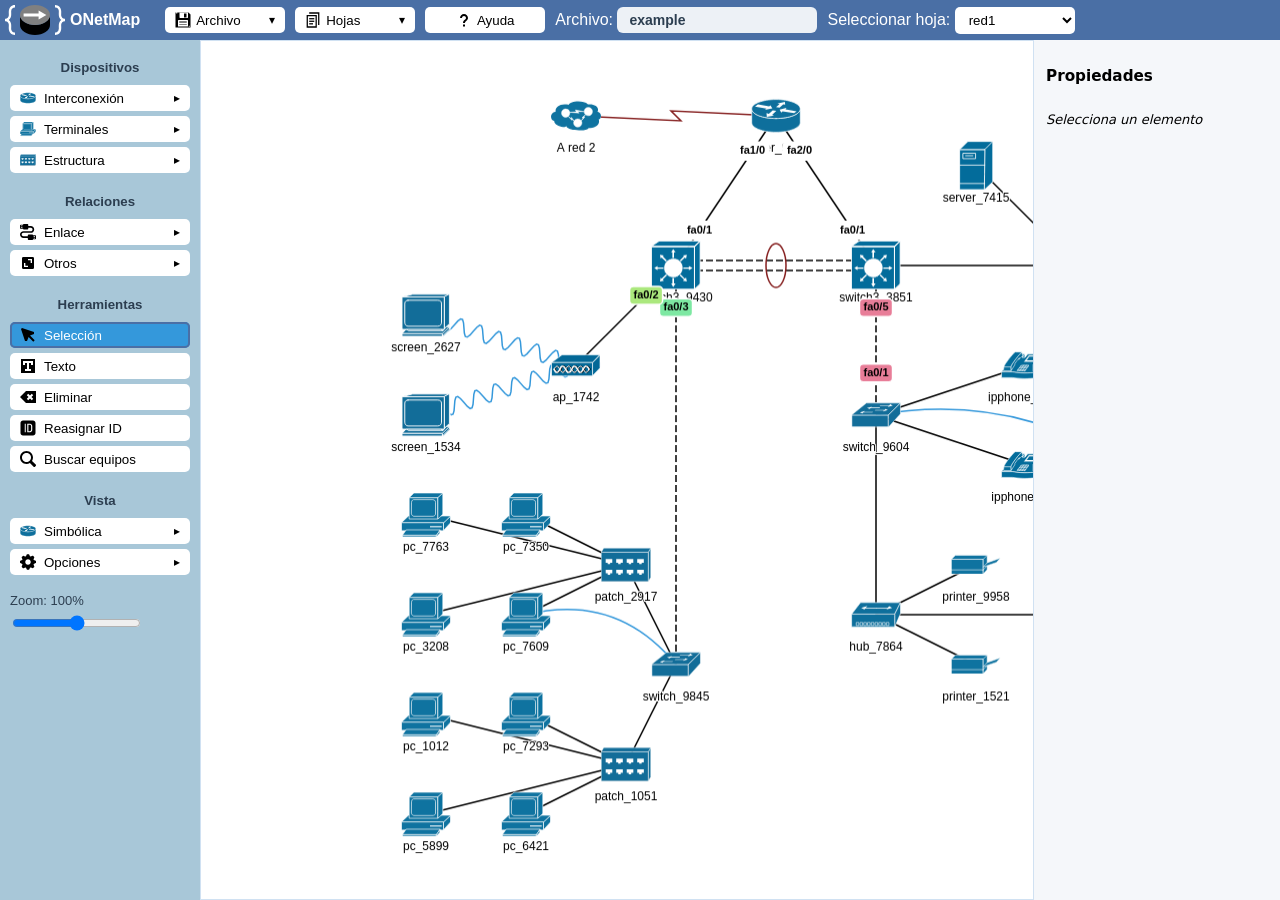
<file: index.html>
<!DOCTYPE html>
<html lang="es">

<head>
    <meta charset="UTF-8" />
    <meta name="viewport" content="width=device-width, initial-scale=1.0">
    <title>ONetMap</title>
    <link rel="icon" type="image/png" href="img/favicon.png">
    <link rel="stylesheet" href="css/main.css">
    <link rel="stylesheet" href="css/inspector.css">
</head>

<body>

    <!-- ===================== -->
    <!-- BARRA SUPERIOR -->
    <!-- ===================== -->
    <div id="topbar">
        <img id="logo-img" src="img/logo.svg"><b id="logo">ONetMap</b>

        <div class="dropdown">
            <button class="dropbtn">
                <img src="img/buttons/menu/menu-file.svg" class="btn-icon">
                <span>Archivo</span>
            </button>
            <div class="dropdown-content">
                <button data-action="file-new">
                    <img src="img/buttons/menu/file-net-new.svg" class="btn-icon">
                    <span>Nueva red</span>
                </button>

                <button data-action="file-import">
                    <img src="img/buttons/menu/file-net-load.svg" class="btn-icon">
                    <span>Cargar red</span>
                </button>

                <hr>

                <button data-action="export" data-format="json">
                    <img src="img/buttons/menu/file-save-json.svg" class="btn-icon">
                    <span>Guardar como JSON</span>
                </button>

                <button data-action="export" data-format="gzip">
                    <img src="img/buttons/menu/file-save-zip.svg" class="btn-icon">
                    <span>Guardar como GZIP</span>
                </button>

                <button data-action="export-png">
                    <img src="img/buttons/menu/file-export-png.svg" class="btn-icon">
                    <span>Exportar imagen PNG</span>
                </button>

                <button data-action="export-txt">
                    <img src="img/buttons/menu/file-export-txt.svg" class="btn-icon">
                    <span>Exportar árbol TXT</span>
                </button>
            </div>
        </div>

        <div class="dropdown">
            <button class="dropbtn">
                <img src="img/buttons/menu/menu-sheet.svg" class="btn-icon">
                <span>Hojas</span>
            </button>
            <div class="dropdown-content">
                <button data-action="sheet-add">
                    <img src="img/buttons/menu/sheet-plus.svg" class="btn-icon">
                    <span>Añadir hoja</span>
                </button>

                <button data-action="sheet-delete">
                    <img src="img/buttons/menu/sheet-minus.svg" class="btn-icon">
                    <span>Eliminar hoja</span>
                </button>

                <hr>

                <button data-action="sheet-import">
                    <img src="img/buttons/menu/sheet-import.svg" class="btn-icon">
                    <span>Importar existente</span>
                </button>
                <button data-action="sheet-rename">
                    <img src="img/buttons/menu/sheet-rename.svg" class="btn-icon">
                    <span>Renombrar hoja</span>
                </button>
            </div>
        </div>

        <button data-action="help">
            <img src="img/buttons/menu/menu-help.svg" class="btn-icon">
            <span>Ayuda</span>
        </button>

        <button id="toggleInspectorButton" data-action="toggle-inspector">
            <img src="img/buttons/tools/gear.svg" class="btn-icon">
            <span>Propiedades</span>
        </button>

        <input type="file" id="importFile" accept=".json,.gz,.gzip" style="display:none;">

        <input type="file" id="importImage" accept=".jpg,.jpeg,.png,.gif" style="display:none;">

        <span>Archivo:&nbsp;</span>
        <input id="filenameInput" placeholder="Sin nombre" style="width:200px" />

        <span>Seleccionar hoja:&nbsp;</span>
        <select id="networkSelector" class="dropbtn"></select>

    </div>

    <div id="touchHint" class="mobile-info hidden">
        Toca para seleccionar o arrastrar. Pellizca con dos dedos para acercar/alejar. Arrastra con dos dedos para mover
        el lienzo.
    </div>

    <!-- ===================== -->
    <!-- CONTENEDOR PRINCIPAL -->
    <!-- ===================== -->
    <div id="container">

        <!-- ===================== -->
        <!-- TOOLBAR IZQUIERDA -->
        <!-- ===================== -->
        <div id="toolbar">
            <div class="toolbar-scroll">
                <h5>Dispositivos</h5>

                <div class="dropdown toolbar-dropdown">
                    <button class="tool-btn dropbtn">
                        <img src="img/devices/symbol/router.svg" class="btn-icon">
                        <span>Interconexión</span>
                    </button>
                    <div class="dropdown-content">

                        <div class="dropdown">
                            <button class="tool-btn dropbtn">
                                <img src="img/devices/symbol/firewall.svg" class="btn-icon">
                                <span>OSI 4 (transporte)</span>
                            </button>
                            <div class="dropdown-content">
                                <button class="tool-btn" data-action="tool" data-tool="firewall">
                                    <img src="img/devices/symbol/firewall.svg" class="btn-icon">
                                    <span>Firewall</span>
                                </button>
                            </div>
                        </div>

                        <div class="dropdown">
                            <button class="tool-btn dropbtn">
                                <img src="img/devices/symbol/router.svg" class="btn-icon">
                                <span>OSI 3 (red)</span>
                            </button>
                            <div class="dropdown-content">
                                <button class="tool-btn" data-action="tool" data-tool="router">
                                    <img src="img/devices/symbol/router.svg" class="btn-icon">
                                    <span>Router</span>
                                </button>
                                <button class="tool-btn" data-action="tool" data-tool="switch3">
                                    <img src="img/devices/symbol/switch3.svg" class="btn-icon">
                                    <span>L3 Switch</span>
                                </button>
                            </div>
                        </div>

                        <div class="dropdown">
                            <button class="tool-btn dropbtn">
                                <img src="img/devices/symbol/bridge.svg" class="btn-icon">
                                <span>OSI 2 (enlace)</span>
                            </button>
                            <div class="dropdown-content">
                                <button class="tool-btn" data-action="tool" data-tool="switch">
                                    <img src="img/devices/symbol/switch.svg" class="btn-icon">
                                    <span>Switch</span>
                                </button>
                                <button class="tool-btn" data-action="tool" data-tool="bridge">
                                    <img src="img/devices/symbol/bridge.svg" class="btn-icon">
                                    <span>Bridge</span>
                                </button>
                                <button class="tool-btn" data-action="tool" data-tool="ap">
                                    <img src="img/devices/symbol/ap.svg" class="btn-icon">
                                    <span>Access point</span>
                                </button>

                            </div>
                        </div>

                        <div class="dropdown">
                            <button class="tool-btn dropbtn">
                                <img src="img/devices/symbol/hub.svg" class="btn-icon">
                                <span>OSI 1 (física)</span>
                            </button>
                            <div class="dropdown-content">
                                <button class="tool-btn" data-action="tool" data-tool="hub">
                                    <img src="img/devices/symbol/hub.svg" class="btn-icon">
                                    <span>Hub</span>
                                </button>
                                <button class="tool-btn" data-action="tool" data-tool="repeater">
                                    <img src="img/devices/symbol/repeater.svg" class="btn-icon">
                                    <span>Repeater</span>
                                </button>
                                <button class="tool-btn" data-action="tool" data-tool="mau">
                                    <img src="img/devices/symbol/mau.svg" class="btn-icon">
                                    <span>Token Ring MAU</span>
                                </button>
                            </div>
                        </div>

                    </div>
                </div>

                <div class="dropdown toolbar-dropdown">
                    <button class="tool-btn dropbtn">
                        <img src="img/devices/symbol/pc.svg" class="btn-icon">
                        <span>Terminales</span>
                    </button>
                    <div class="dropdown-content">

                        <div class="dropdown">
                            <button class="tool-btn dropbtn">
                                <img src="img/devices/symbol/pc.svg" class="btn-icon">
                                <span>Equipos</span>
                            </button>
                            <div class="dropdown-content">
                                <button class="tool-btn" data-action="tool" data-tool="pc">
                                    <img src="img/devices/symbol/pc.svg" class="btn-icon">
                                    <span>PC</span>
                                </button>
                                <button class="tool-btn" data-action="tool" data-tool="server">
                                    <img src="img/devices/symbol/server.svg" class="btn-icon">
                                    <span>Servidor</span>
                                </button>
                                <button class="tool-btn" data-action="tool" data-tool="smartphone">
                                    <img src="img/devices/symbol/smartphone.svg" class="btn-icon">
                                    <span>Smartphone</span>
                                </button>
                            </div>
                        </div>

                        <div class="dropdown">
                            <button class="tool-btn dropbtn">
                                <img src="img/devices/symbol/printer.svg" class="btn-icon">
                                <span>Auxiliar</span>
                            </button>
                            <div class="dropdown-content">
                                <button class="tool-btn" data-action="tool" data-tool="nas">
                                    <img src="img/devices/symbol/nas.svg" class="btn-icon">
                                    <span>NAS</span>
                                </button>
                                <button class="tool-btn" data-action="tool" data-tool="printer">
                                    <img src="img/devices/symbol/printer.svg" class="btn-icon">
                                    <span>Impresora</span>
                                </button>
                                <button class="tool-btn" data-action="tool" data-tool="screen">
                                    <img src="img/devices/symbol/screen.svg" class="btn-icon">
                                    <span>Pantalla</span>
                                </button>
                                <button class="tool-btn" data-action="tool" data-tool="ipphone">
                                    <img src="img/devices/symbol/ipphone.svg" class="btn-icon">
                                    <span>Teléfono VoIP</span>
                                </button>
                            </div>
                        </div>



                    </div>
                </div>

                <div class="dropdown toolbar-dropdown">
                    <button class="tool-btn dropbtn">
                        <img src="img/devices/symbol/patch.svg" class="btn-icon">
                        <span>Estructura</span>
                    </button>
                    <div class="dropdown-content">
                        <button class="tool-btn" data-action="tool" data-tool="patch">
                            <img src="img/devices/symbol/patch.svg" class="btn-icon">
                            <span>Patch panel</span>
                        </button>
                        <button class="tool-btn" data-action="tool" data-tool="ups">
                            <img src="img/devices/symbol/ups.svg" class="btn-icon">
                            <span>UPS</span>
                        </button>
                        <button class="tool-btn" data-action="tool" data-tool="cloud">
                            <img src="img/devices/symbol/cloud.svg" class="btn-icon">
                            <span>Nube</span>
                        </button>
                    </div>
                </div>

                <h5>Relaciones</h5>

                <div class="dropdown toolbar-dropdown">
                    <button class="tool-btn dropbtn">
                        <img src="img/buttons/link/cable.svg" class="btn-icon">
                        <span>Enlace</span>
                    </button>
                    <div class="dropdown-content">
                        <button class="tool-btn" data-action="tool" data-tool="link-ethernet">
                            <img src="img/buttons/link/cable.svg" class="btn-icon">
                            <span>Ethernet</span>
                        </button>
                        <button class="tool-btn" data-action="tool" data-tool="link-wireless">
                            <img src="img/buttons/link/wireless.svg" class="btn-icon">
                            <span>Wireless</span>
                        </button>
                        <button class="tool-btn" data-action="tool" data-tool="link-wan">
                            <img src="img/buttons/link/wan.svg" class="btn-icon">
                            <span>Serial / WAN</span>
                        </button>
                        <button class="tool-btn" data-action="tool" data-tool="link-console">
                            <img src="img/buttons/link/console.svg" class="btn-icon">
                            <span>Console</span>
                        </button>
                        <button class="tool-btn" data-action="tool" data-tool="link-tokenring">
                            <img src="img/buttons/link/ring.svg" class="btn-icon">
                            <span>Token Ring</span>
                        </button>
                    </div>
                </div>

                <div class="dropdown toolbar-dropdown">
                    <button class="tool-btn dropbtn">
                        <img src="img/buttons/link/area.svg" class="btn-icon">
                        <span>Otros</span>
                    </button>
                    <div class="dropdown-content">
                        <button class="tool-btn" data-action="tool" data-tool="area">
                            <img src="img/buttons/link/area.svg" class="btn-icon">
                            <span>Área</span>
                        </button>
                        <button class="tool-btn" data-action="tool" data-tool="north">
                            <img src="img/buttons/link/north.svg" class="btn-icon">
                            <span>Norte</span>
                        </button>
                        <button data-action="image">
                            <img src="img/buttons/menu/file-export-png.svg" class="btn-icon">
                            <span>Imagen</span>
                        </button>
                    </div>
                </div>

                <h5>Herramientas</h5>

                <button class="tool-btn active" id="selectButton" data-action="tool" data-tool="select">
                    <img src="img/buttons/tools/cursor.svg" class="btn-icon">
                    <span>Selección</span>
                </button>

                <button class="tool-btn" data-action="tool" data-tool="text">
                    <img src="img/buttons/tools/text.svg" class="btn-icon">
                    <span>Texto</span>
                </button>

                <button class="tool-btn" id="deleteButton" data-action="tool" data-tool="delete">
                    <img src="img/buttons/tools/delete.svg" class="btn-icon">
                    <span>Eliminar</span>
                </button>

                <button class="tool-btn" data-action="reset-ids">
                    <img src="img/buttons/tools/id.svg" class="btn-icon">
                    <span>Reasignar ID</span>
                </button>

                <button class="tool-btn" id="searchDevicesButton" data-action="search-equipment">
                    <img src="img/buttons/tools/search.svg" class="btn-icon">
                    <span>Buscar equipos</span>
                </button>

                <h5>Vista</h5>

                <div class="dropdown toolbar-dropdown">
                    <button class="tool-btn dropbtn">
                        <img id="iconSetPreview" src="img/devices/symbol/router.svg" class="btn-icon">
                        <span id="iconSetLabel">Simbólica</span>
                    </button>

                    <div class="dropdown-content">

                        <button class="tool-btn" data-action="change-icons" data-value="symbol">
                            <img src="img/devices/symbol/router.svg">
                            <span>Simbólica</span>
                        </button>

                        <button class="tool-btn" data-action="change-icons" data-value="real">
                            <img src="img/devices/real/router.svg">
                            <span>Realista</span>
                        </button>

                        <button class="tool-btn" data-action="change-icons" data-value="sands">
                            <img src="img/devices/sands/router.svg">
                            <span>Esquemática</span>
                        </button>

                    </div>
                </div>

                <div class="dropdown toolbar-dropdown">
                    <button class="tool-btn dropbtn">
                        <img id="iconSetPreview" src="img/buttons/tools/gear.svg" class="btn-icon">
                        <span id="iconSetLabel">Opciones</span>
                    </button>

                    <div class="dropdown-content">

                        <button class="tool-btn" id="toggleGrid" data-action="toggle-grid">
                            <img src="img/buttons/tools/grid-on.svg" class="btn-icon">
                            <span>Forzar a rejilla</span>
                        </button>

                        <button class="tool-btn" id="toggleDisplayNames" data-action="toggle-display-names">
                            <img src="img/buttons/tools/dis-off.svg" class="btn-icon">
                            <span>Ocultar nombres</span>
                        </button>

                        <button class="tool-btn" id="togglePorts" data-action="toggle-ports">
                            <img src="img/buttons/tools/port-off.svg" class="btn-icon">
                            <span>Quitar puertos</span>
                        </button>

                        <button class="tool-btn" id="toggleTooltip" data-action="toggle-tooltip">
                            <img src="img/buttons/tools/tooltip-off.svg" class="btn-icon">
                            <span>Quitar tooltip</span>
                        </button>

                        <button class="tool-btn" id="toggleSimulation" data-action="toggle-simulation">
                            <img src="img/buttons/tools/sim-on.svg" class="btn-icon">
                            <span>Mostrar simulación</span>
                        </button>

                    </div>
                </div>

                <p id="zoom">Zoom: <span id="zoomLabel">100%</span></p>
                <input id="zoomSlider" type="range" min="0" max="1" step="0.01" value="0.5">
            </div>
        </div>

        <!-- ===================== -->
        <!-- CANVAS -->
        <!-- ===================== -->
        <canvas id="canvas"></canvas>

        <!-- ===================== -->
        <!-- INSPECTOR -->
        <!-- ===================== -->
        <div id="resizer"></div>
        <div id="inspector">
            <h3>Propiedades</h3>
            <div id="props"></div>
        </div>

        <!-- ===================== -->
        <!-- BÚSQUEDA EQUIPOS (OVERLAY) -->
        <!-- ===================== -->
        <div id="searchOverlay" class="search-overlay hidden" aria-hidden="true">
            <div class="search-panel">
                <div class="search-filters">
                    <input id="searchId" placeholder="ID" />
                    <input id="searchName" placeholder="Nombre" />
                    <input id="searchKeyword" placeholder="Cualquier término" />
                    &nbsp;Filtrar por:
                    <div class="search-kind-checkboxes">
                        <label><input type="checkbox" id="searchChkNodes" checked> Nodos</label>
                        <label><input type="checkbox" id="searchChkAreas" checked> Áreas</label>
                        <label><input type="checkbox" id="searchChkLinks" checked> Enlaces</label>
                        <label><input type="checkbox" id="searchChkGraphics"> Gráficos</label>
                    </div>
                    <div class="search-info">
                        <span id="searchCount">0 registros</span>
                        <button id="printResultsButton" class="tool-btn small"
                            data-action="print-results">Imprimir</button>
                    </div>
                </div>
                <div class="search-results">
                    <table id="searchResultsTable">
                        <thead>
                            <tr>
                                <th data-key="id">ID</th>
                                <th data-key="name">Nombre</th>
                                <th data-key="type">Tipo</th>
                                <th data-key="sheet">Hoja</th>
                                <th data-key="pos">Posición</th>
                                <th data-key="props">Propiedades</th>
                            </tr>
                        </thead>
                        <tbody></tbody>
                    </table>
                </div>
            </div>
        </div>

    </div>

    <textarea id="textEditor"></textarea>
    <div id="nodeTooltip" class="tooltip hidden"></div>

    <!-- ===================== -->
    <!-- SCRIPT -->
    <!-- ===================== -->
    <script src="js/state.js"></script>
    <script src="js/interaction.js"></script>
    <script src="js/canvas.js"></script>
    <script src="js/controller.js"></script>
    <script src="js/indexing.js"></script>
    <script src="js/io.js"></script>
    <script src="js/model.js"></script>
    <script src="js/utils.js"></script>
    <script src="js/app.js"></script>
</body>

</html>
</file>
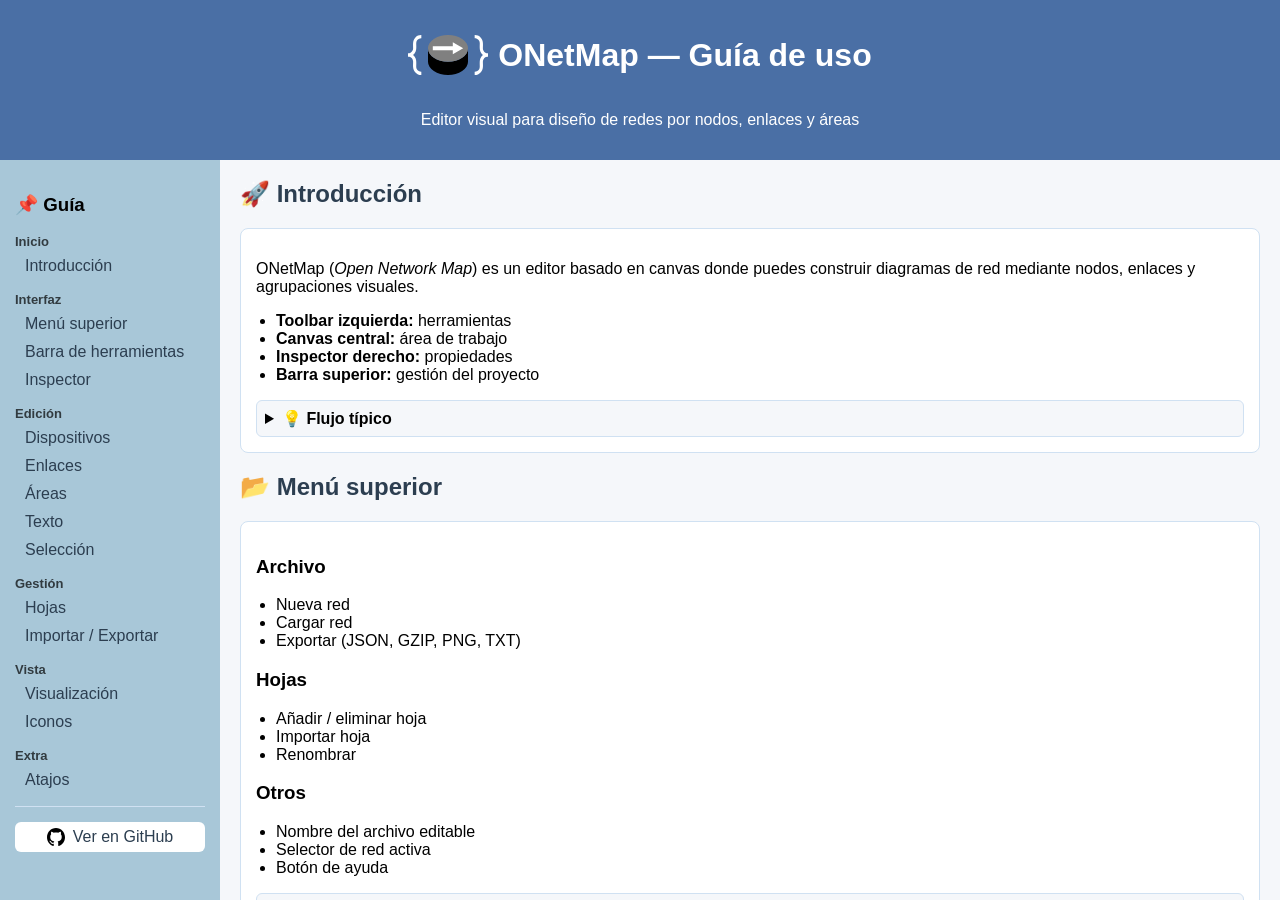
<file: help.html>
<!DOCTYPE html>
<html lang="es">

<head>
    <meta charset="UTF-8">
    <title>ONetMap - Guía de uso</title>
    <link rel="stylesheet" href="css/main.css">
    <link rel="stylesheet" href="css/help.css">
</head>

<body>

    <header>
        <h1 class="title">
            <img src="img/logo.svg" class="logo">
            ONetMap — Guía de uso
        </h1>
        <p>Editor visual para diseño de redes por nodos, enlaces y áreas</p>
    </header>

    <div id="layout">

        <!-- ===================== ÍNDICE ===================== -->
        <nav>
            <h3>📌 Guía</h3>

            <div class="nav-group">
                <span class="nav-title">Inicio</span>
                <a href="#empezar">Introducción</a>
            </div>

            <div class="nav-group">
                <span class="nav-title">Interfaz</span>
                <a href="#menu">Menú superior</a>
                <a href="#herramientas">Barra de herramientas</a>
                <a href="#inspector">Inspector</a>
            </div>

            <div class="nav-group">
                <span class="nav-title">Edición</span>
                <a href="#dispositivos">Dispositivos</a>
                <a href="#enlaces">Enlaces</a>
                <a href="#areas">Áreas</a>
                <a href="#texto">Texto</a>
                <a href="#seleccion">Selección</a>
            </div>

            <div class="nav-group">
                <span class="nav-title">Gestión</span>
                <a href="#hojas">Hojas</a>
                <a href="#archivos">Importar / Exportar</a>
            </div>

            <div class="nav-group">
                <span class="nav-title">Vista</span>
                <a href="#visualizacion">Visualización</a>
                <a href="#iconos">Iconos</a>
            </div>

            <div class="nav-group">
                <span class="nav-title">Extra</span>
                <a href="#atajos">Atajos</a>
            </div>

            <!-- SEPARADOR -->
            <div class="nav-separator"></div>

            <!-- GITHUB -->
            <a href="https://github.com/cargonm6/gva-open-network" target="_blank" class="github-link">
                <img src="img/buttons/other/github.svg">
                <span>Ver en GitHub</span>
            </a>

        </nav>

        <!-- ===================== CONTENIDO ===================== -->
        <main>

            <!-- INTRO -->
            <section id="empezar">
                <h2>🚀 Introducción</h2>
                <div class="card">
                    <p>
                        ONetMap (<i>Open Network Map</i>) es un editor basado en canvas donde puedes construir diagramas
                        de red
                        mediante nodos, enlaces y agrupaciones visuales.
                    </p>

                    <ul>
                        <li><b>Toolbar izquierda:</b> herramientas</li>
                        <li><b>Canvas central:</b> área de trabajo</li>
                        <li><b>Inspector derecho:</b> propiedades</li>
                        <li><b>Barra superior:</b> gestión del proyecto</li>
                    </ul>

                    <details>
                        <summary>💡 Flujo típico</summary>
                        <p>
                            1. Añades dispositivos → 2. Los conectas → 3. Organizas con áreas →
                            4. Ajustas propiedades → 5. Exportas
                        </p>
                    </details>
                </div>
            </section>

            <!-- MENU -->
            <section id="menu">
                <h2>📂 Menú superior</h2>
                <div class="card">

                    <h3>Archivo</h3>
                    <ul>
                        <li>Nueva red</li>
                        <li>Cargar red</li>
                        <li>Exportar (JSON, GZIP, PNG, TXT)</li>
                    </ul>

                    <h3>Hojas</h3>
                    <ul>
                        <li>Añadir / eliminar hoja</li>
                        <li>Importar hoja</li>
                        <li>Renombrar</li>
                    </ul>

                    <h3>Otros</h3>
                    <ul>
                        <li>Nombre del archivo editable</li>
                        <li>Selector de red activa</li>
                        <li>Botón de ayuda</li>
                    </ul>

                    <details>
                        <summary>💡 Consejo</summary>
                        <p>Usa GZIP para guardar proyectos grandes de forma más eficiente.</p>
                    </details>

                </div>
            </section>

            <!-- TOOLBAR -->
            <section id="herramientas">
                <h2>🧰 Barra de herramientas</h2>
                <div class="card">

                    <h3>Grupos principales</h3>
                    <ul>
                        <li>Dispositivos</li>
                        <li>Relaciones</li>
                        <li>Herramientas</li>
                        <li>Vista</li>
                    </ul>

                    <details>
                        <summary>⚙️ Herramientas clave</summary>
                        <ul>
                            <li><b>Selección:</b> interactuar</li>
                            <li><b>Texto:</b> anotaciones</li>
                            <li><b>Eliminar:</b> borrar elementos</li>
                            <li><b>Reasignar ID:</b> reorganiza identificadores</li>
                        </ul>
                    </details>

                </div>
            </section>

            <!-- DISPOSITIVOS -->
            <section id="dispositivos">
                <h2>🖥️ Dispositivos</h2>
                <div class="card">
                    <p>Incluye:</p>
                    <ul>
                        <li>Routers, switches, APs</li>
                        <li>PCs, servidores, NAS</li>
                        <li>Impresoras, teléfonos IP</li>
                        <li>Cloud (enlace entre hojas)</li>
                    </ul>

                    <details>
                        <summary>💡 Uso del cloud</summary>
                        <p>Permite conectar distintas hojas entre sí.</p>
                    </details>

                </div>
            </section>

            <!-- ENLACES -->
            <section id="enlaces">
                <h2>🔗 Enlaces</h2>
                <div class="card">

                    <h3>Tipos</h3>
                    <ul>
                        <li><b>Ethernet</b></li>
                        <li><b>Inalámbrico</b></li>
                        <li><b>WAN</b></li>
                    </ul>

                    <h3>Configuración</h3>
                    <ul>
                        <li>Puerto origen/destino</li>
                        <li>VLAN</li>
                        <li>Modo TRUNK / ACCESS</li>
                    </ul>

                    <details>
                        <summary>⚠️ Reglas</summary>
                        <p>No se puede conectar un nodo consigo mismo.</p>
                    </details>

                </div>
            </section>

            <!-- AREAS -->
            <section id="areas">
                <h2>📦 Áreas</h2>
                <div class="card">

                    <ul>
                        <li>Agrupan dispositivos</li>
                        <li>Redimensionables</li>
                        <li>Con o sin color</li>
                    </ul>

                    <details>
                        <summary>💡 Ejemplo</summary>
                        <p>Separar redes por departamentos o edificios.</p>
                    </details>

                </div>
            </section>

            <!-- TEXTO -->
            <section id="texto">
                <h2>📝 Texto</h2>
                <div class="card">

                    <ul>
                        <li>Click para crear</li>
                        <li>Doble click para editar</li>
                        <li>Enter para guardar</li>
                    </ul>

                </div>
            </section>

            <!-- SELECCION -->
            <section id="seleccion">
                <h2>🖱️ Selección</h2>
                <div class="card">

                    <ul>
                        <li>Click → seleccionar</li>
                        <li>Arrastrar → mover</li>
                        <li>Delete → eliminar</li>
                    </ul>

                </div>
            </section>

            <!-- INSPECTOR -->
            <section id="inspector">
                <h2>⚙️ Inspector</h2>
                <div class="card">

                    <p>Panel derecho con propiedades dinámicas.</p>

                    <details>
                        <summary>Nodos</summary>
                        <ul>
                            <li>Nombre, texto</li>
                            <li>Ángulo</li>
                            <li>Opacidad</li>
                            <li>Metadata</li>
                        </ul>
                    </details>

                    <details>
                        <summary>Enlaces</summary>
                        <ul>
                            <li>VLAN</li>
                            <li>Puertos</li>
                            <li>Dirección</li>
                        </ul>
                    </details>

                </div>
            </section>

            <!-- HOJAS -->
            <section id="hojas">
                <h2>📄 Hojas</h2>
                <div class="card">

                    <ul>
                        <li>Múltiples redes en un archivo</li>
                        <li>Selector superior</li>
                        <li>Interconexión con cloud</li>
                    </ul>

                </div>
            </section>

            <!-- ARCHIVOS -->
            <section id="archivos">
                <h2>💾 Importar / Exportar</h2>
                <div class="card">

                    <h3>Exportar</h3>
                    <ul>
                        <li>JSON</li>
                        <li>GZIP</li>
                        <li>PNG</li>
                        <li>TXT</li>
                    </ul>

                    <h3>Importar</h3>
                    <ul>
                        <li>Proyecto completo</li>
                        <li>Como hoja nueva</li>
                    </ul>

                </div>
            </section>

            <!-- VISTA -->
            <section id="visualizacion">
                <h2>🔍 Visualización</h2>
                <div class="card">

                    <ul>
                        <li>Zoom con rueda o slider</li>
                        <li>Rejilla opcional</li>
                        <li>Mostrar puertos</li>
                        <li>Cambio de iconos</li>
                    </ul>

                </div>
            </section>

            <!-- ICONOS -->
            <section id="iconos">
                <h2>🎨 Iconos</h2>
                <div class="card">

                    <p>
                        ONetMap utiliza un conjunto de iconos estandarizados para representar dispositivos,
                        conexiones y elementos de red. Estos iconos combinan recursos reconocidos del sector
                        junto con adaptaciones personalizadas para mejorar la claridad visual.
                    </p>

                    <h3>📚 Fuentes de iconos</h3>
                    <ul>
                        <li>
                            <b>Vista simbólica: Cisco Network Topology Icons 3015</b> - <a
                                href="https://vecta.io/symbols/240/cisco-network-topology-icons-3015" target="_blank">
                                Ver colección
                            </a><br>
                            Conjunto oficial de Cisco ampliamente utilizado en documentación profesional
                            y diagramas de infraestructura de red.
                            <br><br>
                            <div class="device-grid">
                                <img src="img/devices/symbol/router.svg">
                                <img src="img/devices/symbol/switch.svg">
                                <img src="img/devices/symbol/pc.svg">
                                <img src="img/devices/symbol/server.svg">
                            </div>
                        </li>
                        <li>
                            <b>Vista realista: Basic Network</b> - <a href="https://vecta.io/symbols/37/basic-network"
                                target="_blank">
                                Ver colección
                            </a><br>
                            Iconos esqueumórficos, orientados al diseño de diagramas rápidos y de fácil interpretación.
                            <br><br>
                            <div class="device-grid">
                                <img src="img/devices/real/router.svg">
                                <img src="img/devices/real/switch.svg">
                                <img src="img/devices/real/pc.svg">
                                <img src="img/devices/real/server.svg">
                            </div>
                        </li>
                        <li>
                            <b>Standardized Network Diagramming Symbols (SANDS)</b> - <a
                                href="https://iacis.org/iis/2008/S2008_967.pdf" target="_blank">
                                Paper original
                            </a> |
                            <a href="https://digitalcommons.georgiasouthern.edu/etd/666" target="_blank">
                                Tesis relacionada
                            </a>
                            <br>
                            Propuesta académica para la estandarización de símbolos en diagramas de red,
                            enfocada en consistencia semántica y claridad en la representación.
                            <br><br>
                            <div class="device-grid">
                                <img src="img/devices/sands/router.svg">
                                <img src="img/devices/sands/switch.svg">
                                <img src="img/devices/sands/pc.svg">
                                <img src="img/devices/sands/server.svg">
                            </div>
                        </li>
                    </ul>

                    <h3>🛠️ Personalización</h3>
                    <ul>
                        <li>Adaptación de estilos para coherencia visual dentro de la herramienta</li>
                        <li>Simplificación de algunos iconos para mejorar legibilidad en zoom bajo</li>
                        <li>Unificación de tamaños y proporciones</li>
                        <li>Creación de iconos propios para elementos específicos (como nodos cloud entre hojas)</li>
                    </ul>

                </div>
            </section>

            <!-- ATAJOS -->
            <section id="atajos">
                <h2>⌨️ Atajos</h2>
                <div class="card">

                    <ul>
                        <li><b>Ctrl + C:</b> clonar</li>
                        <li><b>Delete:</b> eliminar</li>
                        <li><b>Esc:</b> cancelar herramienta</li>
                        <li><b>Enter:</b> confirmar texto</li>
                    </ul>

                </div>
            </section>

        </main>
    </div>

</body>

</html>
</file>
<file: css/main.css>
/* ===================== VARIABLES ===================== */
:root {
    /* Backgrounds */
    --color-topbar-bg: #4A6FA5;
    --color-toolbar-bg: #A8C7D8;
    --color-inspector-bg: #F5F7FA;
    --color-canvas-border: #D0E1F2;
    --color-canvas-grid: #ddf;

    /* Text / Foreground */
    --color-topbar-text: #FFFFFF;
    --color-toolbar-text: #2C3E50;
    --color-custom-file-label-text: #FFFFFF;

    /* Buttons / States */
    --color-btn-bg: #FFFFFF;
    --color-btn-hover-bg: #C7D8E6;
    --color-btn-active-bg: #3498db;
    --color-btn-active-border: #4A6FA5;

    /* Dropdowns */
    --color-dropdown-bg: #FFFFFF;
    --color-dropdown-hover-bg: #E3EEF6;

    /* Textos */
    --color-textarea-bg: #ffffaa;
    --color-link-drawing: #3498db;
    --color-link-wan: #851f1f;
    --color-area-border: gray;
    --color-alert: red;
    --color-success: green;
    --color-black: #000;
    --color-white: #fff;
    --color-simulation: #4A90E2;
}

/* ===================== GENERAL ===================== */
* {
    box-sizing: border-box;
}

body {
    margin: 0;
    font-family: Arial, sans-serif;
    height: 100vh;
    display: flex;
    flex-direction: column;
}

h5 {
    margin: 10px 0 10px 0;
    width: 100%;
    text-align: center;
}

h5:not(:first-child) {
    margin-top: 0;
    /* border-top: 1px solid var(--color-topbar-text); */
    padding-top: 16px;
}

/* ===================== TOPBAR ===================== */
#topbar {
    width: 100%;
    height: 40px;
    background-color: var(--color-topbar-bg);
    color: var(--color-topbar-text);
    display: flex;
    align-items: center;
    padding: 5px;
}

#topbar #logo-img {
    height: 60px;
    margin-right: 5px;
}

#topbar #logo {
    margin-right: 25px;
}

#topbar button,
#topbar .custom-file-label,
#topbar select {
    background-color: var(--color-btn-bg);
    border: none;
    cursor: pointer;
    border-radius: 5px;
    display: flex;
    align-items: center;
    justify-content: center;
    gap: 5px;
    padding: 5px 10px;
    white-space: nowrap;
    min-width: 120px;
    margin-right: 10px;
}

#topbar input[type="file"] {
    display: none;
}

/* ===================== FILENAME INPUT ===================== */
#filenameInput {
    height: 26px;
    padding: 5px 10px;
    border-radius: 6px;
    border: 2px solid transparent;

    background-color: rgba(255, 255, 255, 0.9);
    color: #2C3E50;

    font-size: 14px;
    outline: none;

    transition: all 0.2s ease;

    margin-right: 10px;
}

/* placeholder */
#filenameInput::placeholder {
    color: #888;
    font-style: italic;
}

/* hover */
#filenameInput:hover {
    background-color: #fff;
}

/* focus */
#filenameInput:focus {
    border-color: var(--color-btn-active-bg);
    box-shadow: 0 0 0 2px rgba(52, 152, 219, 0.2);
    background-color: #fff;
}

/* cuando tiene contenido */
#filenameInput:not(:placeholder-shown) {
    font-weight: bold;
}

/* ===================== DROPDOWN ===================== */
.dropdown {
    position: relative;
    display: inline-block;
}

.dropbtn {
    background-color: var(--color-btn-bg);
    border: none;
    cursor: pointer;
    border-radius: 5px;
    padding: 5px 10px;
    display: flex;
    align-items: center;
    gap: 6px;
    min-width: 120px;
}

#topbar .dropbtn::after {
    content: "▾";
    margin-left: auto;
    font-size: 12px;
}

#toolbar .dropbtn::after {
    content: "▸";
    margin-left: auto;
    font-size: 12px;
}

.dropdown-content {
    display: none;
    position: absolute;
    top: 100%;
    left: 0;
    background-color: var(--color-dropdown-bg);
    min-width: max-content;
    box-shadow: 0 4px 10px rgba(0, 0, 0, 0.2);
    border-radius: 6px;
    border: 1px solid var(--color-canvas-border);
    z-index: 999;
    padding: 4px 0;
}

.dropdown hr {
    border: none;
    border-top: 1px solid var(--color-topbar-bg);
    width: 80%;
    height: auto;
}

.dropdown:hover>.dropdown-content {
    display: flex;
    flex-direction: column;
}

.dropdown-content button {
    width: 100%;
    border: none;
    background: var(--color-dropdown-bg);
    padding: 8px 10px;
    cursor: pointer;
    display: flex;
    align-items: center;
    gap: 8px;
    text-align: left;
}

.dropdown-content button:hover {
    background-color: var(--color-dropdown-hover-bg);
}

.dropdown-content button span {
    flex: 1;
}

/* ===================== CONTENEDOR PRINCIPAL ===================== */
#container {
    display: flex;
    flex-direction: row;
    /* 🔥 horizontal */
    height: calc(100vh - 40px);
}

/* ===================== TOOLBAR ===================== */
#toolbar {
    width: 200px;
    flex: 0 0 200px;
    background: var(--color-toolbar-bg);
    color: var(--color-toolbar-text);
    padding: 10px;
    display: flex;
    flex-direction: column;
    overflow: visible;
    position: relative;
    z-index: 10;
}


#toolbar button {
    width: 100%;
    margin-bottom: 5px;

    display: flex;
    align-items: center;
    gap: 8px;

    padding: 5px 10px;

    background-color: var(--color-btn-bg);
    border: none;
    border-radius: 5px;
    cursor: pointer;

    white-space: nowrap;
    min-width: 130px;
}

/* iconos */
img.btn-icon,
.dropdown-content button img {
    width: 16px;
    height: 16px;
    flex-shrink: 0;
}

/* botón activo */
button.tool-btn.active {
    background: var(--color-btn-active-bg) !important;
    color: var(--color-topbar-text);
    outline: 2px solid var(--color-btn-active-border);
    outline-offset: -2px;
}

.dropdown-content button.tool-btn.active {
    background: var(--color-btn-active-bg) !important;
    color: var(--color-topbar-text);
}

/* Dropdown dentro de toolbar */
.toolbar-dropdown {
    width: 100%;
    position: relative;
}

.toolbar-dropdown .dropbtn {
    width: 100%;
    justify-content: flex-start;
}

/* Ajustar dropdown en sidebar */
#toolbar .dropdown-content {
    position: absolute;
    width: max-content;
    background: var(--color-dropdown-bg);
    border-radius: 6px;
    flex-direction: column;
    z-index: 999;
    top: 0;
    left: 100%;
}

#toolbar p {
    font-size: small;
    margin-bottom: 5px;
}

.dropdown-content {
    display: none;
    flex-direction: column;
    position: absolute;
}

/* ===================== CANVAS ===================== */
canvas {
    flex: 1;
    /* 🔥 ocupa todo el espacio disponible */
    width: 100%;
    min-height: 0;
    /* ⚠️ importante en flex */
    border: 1px solid var(--color-canvas-border);
    cursor: pointer;
    position: relative;
    z-index: 1;
    touch-action: none;
    -webkit-tap-highlight-color: transparent;
}

/* ===================== CUSTOM FILE LABEL ===================== */
.custom-file-label {
    display: inline-flex;
    align-items: center;
    padding: 5px 10px;
    background-color: var(--color-toolbar-bg);
    color: var(--color-custom-file-label-text);
    border: none;
    cursor: pointer;
    font: inherit;
    font-size: 14px;
    border-radius: 3px;
    margin-left: 5px;
    justify-content: center;
    gap: 5px;
    min-width: 110px;
    white-space: nowrap;
}

/* hover global */
#toolbar button:hover,
#topbar button:hover,
#topbar .custom-file-label:hover {
    background-color: var(--color-btn-hover-bg);
    color: var(--color-topbar-text);
}

/* ===================== TEXT EDITOR ===================== */
#textEditor {
    position: absolute;
    display: none;
    z-index: 9999;
    resize: none;
    border: 1px solid #333;
    font: 12px Arial;
    padding: 6px;
    outline: none;
}

#resizer {
    display: none;
}

.tooltip {
    position: absolute;
    background: var(--color-btn-active-border);
    color: white;
    border-radius: 6px;
    font-size: 11px;
    pointer-events: none;
    z-index: 9999;
    max-width: 250px;
    padding: 0;
    box-shadow: 5px 5px 5px var(--color-toolbar-text);
}

.tooltip .tt-title {
    background-color: var(--color-btn-active-bg);
    width: 100%;
    padding: 6px 10px;
    border-radius: 6px 6px 0 0;
}

.tooltip .tt-body {
    width: 100%;
    padding: 6px 10px;
    border-radius: 0 0 6px 6px;
}

.tooltip .tt-body ul {
    padding: 0 0 0 10px;
    margin: 0;
}


.hidden {
    display: none;
}

.dropdown.open>.dropdown-content {
    display: flex !important;
}

#touchHint {
    display: none;
    width: 100%;
    background: rgba(255, 255, 255, 0.92);
    color: #222;
    padding: 8px 12px;
    font-size: 13px;
    text-align: center;
    border-bottom: 1px solid rgba(0, 0, 0, 0.08);
}

button#toggleInspectorButton {
    display: none;
}

@media (max-width: 900px) {
    body {
        min-height: 100vh;
    }

    #topbar {
        flex-wrap: wrap;
        align-items: center;
        justify-content: flex-start;
        gap: 6px;
        padding: 8px;
        height: auto;
    }

    #topbar #logo-img {
        height: 40px;
        margin-right: 4px;
    }

    #topbar #logo {
        margin-right: 12px;
    }

    #topbar span {
        display: none;
    }

    #topbar button,
    #topbar .custom-file-label,
    #topbar select,
    #topbar input[type="text"] {
        min-width: 48px;
        flex: 1 1 auto;
        max-width: 180px;
        padding: 8px 10px;
        font-size: 13px;
    }

    #topbar button,
    #topbar .custom-file-label {
        min-width: 44px;
        height: 44px;
    }

    #topbar .dropbtn::after {
        display: none;
    }

    #topbar button,
    #topbar .custom-file-label,
    #topbar select,
    #topbar input[type="text"] {
        max-width: 150px;
    }

    button#toggleInspectorButton {
        display: block;
    }

    #touchHint {
        display: block;
    }

    #container {
        flex-direction: column;
        height: calc(100vh - 104px);
    }

    #toolbar {
        width: 100%;
        flex: 0 0 auto;
        flex-direction: row;
        flex-wrap: wrap;
        /* overflow-x: auto; */
        overflow-y: visible;
        padding: 8px;
        gap: 8px;
        order: 1;
        max-height: 180px;
    }

    .toolbar-scroll {
        display: flex;
        flex-wrap: wrap;
        gap: 8px;
    }

    #toolbar h5 {
        display: none;
    }

    #toolbar button.tool-btn {
        width: 44px;
        height: 44px;
        padding: 0;
        flex: 0 0 auto;
        justify-content: center;
        align-items: center;
        border-radius: 10px;
        min-width: 44px;
        margin: 0;
    }

    #toolbar button.tool-btn span {
        display: none;
    }

    #toolbar button.tool-btn img,
    #topbar img.btn-icon {
        width: 20px;
        height: 20px;
    }

    #toolbar .toolbar-dropdown,
    #toolbar .dropdown {
        width: auto;
    }

    #toolbar .dropdown .dropdown-content,
    #topbar .dropdown .dropdown-content {
        position: absolute !important;
        top: 100%;
        left: 0;
        width: 100%;
        background: rgba(255, 255, 255, 0.98);
        box-shadow: 0 4px 10px rgba(0, 0, 0, 0.2);
        border: 1px solid var(--color-canvas-border);
        border-radius: 6px;
        margin: 4px 0 0;
        gap: 8px;
        padding: 8px 0;
        flex-direction: column;
        z-index: 99999 !important;
    }

    .dropdown.open > .dropdown-content {
        position: absolute !important;
        z-index: 99999 !important;
    }

    #toolbar {
        z-index: 9999;
    }

    #toolbar .toolbar-scroll,
    #toolbar .dropdown,
    #toolbar .toolbar-dropdown,
    #container {
        overflow: visible;
    }

    #toolbar .dropdown .dropdown-content button,
    #topbar .dropdown .dropdown-content button {
        min-width: 100%;
    }

    canvas {
        order: 2;
    }

    #resizer {
        display: none;
    }

    #toolbar,
    #inspector {
        align-self: stretch;
    }

    #inspector {
        width: 100%;
        flex: 0 0 auto;
        order: 4;
        max-height: 260px;
        overflow-y: auto;
        border-top: 1px solid #ccc;
        padding: 8px;
        background: var(--color-inspector-bg);
        transition: max-height 0.2s ease;
    }

    #inspector.collapsed {
        max-height: 52px;
        overflow: hidden;
    }

    @media (max-width: 900px) and (orientation: landscape) {
        #inspector {
            max-height: 32vh;
        }
    }

    #zoom {
        width: 100%;
        margin: 8px 0 0 0;
        font-size: 14px;
    }

    #zoomSlider {
        width: 100%;
        margin-bottom: 8px;
    }
}

/* ===================== */
/* SEARCH OVERLAY */
/* ===================== */
.search-overlay {
    /* occupy the remaining space in #container (to the right of toolbar) */
    flex: 1 1 auto;
    display: flex;
    align-items: flex-start;
    justify-content: center;
    padding: 20px;
    background: rgba(255,255,255,0.98);
}

.search-overlay.hidden { display: none; }

.search-panel {
    width: 100%;
    height: 100%;
    background: #fff;
    border-left: 1px solid #ddd;
    border-radius: 0 6px 6px 0;
    box-shadow: none;
    overflow: hidden;
    display: flex;
    flex-direction: column;
}

.search-filters {
    display: flex;
    gap: 8px;
    padding: 12px;
    border-bottom: 1px solid #eee;
    align-items: center;
    flex-wrap: wrap;
}

.search-filters .search-info {
    margin-left: auto;
    display: flex;
    align-items: center;
    gap: 8px;
}

.tool-btn.small {
    padding: 6px 8px;
    font-size: 13px;
}

.search-filters input[type="text"],
.search-filters input[type="search"],
.search-filters input[type="number"] {
    padding: 8px 10px;
    border: 1px solid #ccc;
    border-radius: 4px;
    min-width: 140px;
}

.search-kind-checkboxes {
    display: flex;
    gap: 10px;
    align-items: center;
}

.search-kind-checkboxes label {
    display: flex;
    align-items: center;
    gap: 6px;
    font-size: 13px;
    color: var(--color-toolbar-text);
}

.search-kind-checkboxes input[type="checkbox"] {
    width: 16px;
    height: 16px;
    margin: 0;
}

#searchResultsTable { width: 100%; border-collapse: collapse; table-layout: fixed; }
#searchResultsTable th, #searchResultsTable td { padding: 8px 10px; border-bottom: 1px solid #eee; text-align: left; font-size: 13px; overflow-wrap: anywhere; word-break: break-word; white-space: normal; vertical-align: top; }

.search-results { padding: 0 12px 12px 12px; flex: 1 1 auto; overflow: auto; }

.search-results table thead th { cursor: pointer; user-select: none; }
.search-results table thead th.sort-asc::after { content: " \25B2"; }
.search-results table thead th.sort-desc::after { content: " \25BC"; }

/* sticky header inside scrollable results */
.search-results table thead th {
    position: sticky;
    top: 0;
    background: #fff;
    z-index: 50;
}

/* column sizing: keep properties column limited */
#searchResultsTable th[data-key="props"],
#searchResultsTable td:nth-child(6) {
    width: 40%;
}

#searchResultsTable th[data-key="id"],
#searchResultsTable td:nth-child(1) { width: 12%; }
#searchResultsTable th[data-key="name"],
#searchResultsTable td:nth-child(2) { width: 18%; }
#searchResultsTable th[data-key="type"],
#searchResultsTable td:nth-child(3) { width: 12%; }
#searchResultsTable th[data-key="sheet"],
#searchResultsTable td:nth-child(4) { width: 10%; }
#searchResultsTable th[data-key="pos"],
#searchResultsTable td:nth-child(5) { width: 8%; }

/* zebra striping for rows */
#searchResultsTable tbody tr:nth-child(even) { background: #f5f7fa; }
#searchResultsTable tbody tr:nth-child(odd) { background: #ffffff; }


/* Hide canvas and inspector when search mode active */
#container.search-active #canvas,
#container.search-active #inspector,
#container.search-active #resizer {
    display: none !important;
}

/* Print mode: only show search panel */
body.print-mode * { visibility: hidden; }
body.print-mode #searchOverlay, body.print-mode #searchOverlay * { visibility: visible; }
body.print-mode #searchOverlay { position: static; }

@media print {
    body * { visibility: hidden; }
    #searchOverlay, #searchOverlay * { visibility: visible; }
    #searchOverlay { position: static !important; }
}
</file>
<file: css/inspector.css>
/* =========================
   CONTENEDOR GENERAL
========================= */

#inspector {
    width: 250px;
    flex: 0 0 250px;
    background: var(--color-inspector-bg);
    padding: 10px;
    display: flex;
    flex-direction: column;
    overflow-y: auto;
}

#inspector {
    width: 250px;
    flex: 0 0 250px;
    background: var(--color-inspector-bg);
    padding: 12px;
    display: flex;
    flex-direction: column;
    gap: 12px;
    overflow-y: auto;
    font-family: system-ui, sans-serif;
    font-size: 13px;
}

/* =========================
   FIELDSETS (bloques)
========================= */

#inspector fieldset {
    border: 1px solid rgba(0, 0, 0, 0.1);
    border-radius: 6px;
    padding: 8px;
    background: rgba(255, 255, 255, 0.02);
}

#inspector legend {
    font-size: 12px;
    font-weight: 600;
    padding: 0 6px;
    color: #666;
}

/* =========================
   TABLAS (layout compacto)
========================= */

#inspector .inspector-table {
    width: 100%;
    border-collapse: collapse;
}

#inspector .inspector-table td {
    padding: 4px 2px;
    vertical-align: middle;
}

#inspector .inspector-table td.td-textarea {
    vertical-align: top;
}

/* etiquetas (columna izquierda) */
#inspector .inspector-table td:first-child {
    width: 35%;
    color: #888;
    font-size: 12px;
}

/* =========================
   INPUTS
========================= */

#inspector input[type="text"],
#inspector input[type="number"],
#inspector input[type="color"],
#inspector input:not([type]) {
    width: 100%;
    padding: 4px 6px;
    border: 1px solid rgba(0, 0, 0, 0.2);
    border-radius: 4px;
    background: #fff;
    font-size: 12px;
    outline: none;
}

#inspector .opacity-cell {
    display: flex;
    align-items: center;
    gap: 8px;
}

#inspector td.opacity-cell input[type="range"] {
    width: 65%;
}

#inspector td.opacity-cell span.inline {
    width: auto;
    display: inline;
    margin-left: 0;
}

#inspector span.link {
    color: var(--color-link-drawing);
}

#inspector span.link:hover {
    color: var(--color-btn-active-border);
}

#inspector input.inline {
    width: auto;
    display: inline;
}

#inspector input:focus {
    border-color: var(--color-btn-active-bg);
}

/* checkbox alineado */
#inspector input[type="checkbox"] {
    transform: scale(0.9);
    cursor: pointer;
}

#inspector textarea {
    width: 100%;
    min-height: 200px;
    resize: vertical;
    padding: 4px 6px;
    border: 1px solid rgba(0, 0, 0, 0.2);
    border-radius: 4px;
    background: #fff;
    font-size: 12px;
    outline: none;
}

/* =========================
   BOTÓN
========================= */

#inspector button {
    width: 100%;
    padding: 6px;
    border: none;
    border-radius: 4px;
    background: var(--color-btn-active-bg);
    color: white;
    font-size: 12px;
    cursor: pointer;
    transition: background 0.15s ease;
}

#inspector button:hover {
    background: var(--color-btn-active-border);
}

/* =========================
   METADATOS
========================= */

/* bloque completo */
.meta-block {
    margin-bottom: 10px;
}

/* key arriba */
.meta-key {
    display: block;
    font-size: 12px;
    color: #666;
    margin-bottom: 3px;
}

/* fila input + botón */
.meta-row {
    display: flex;
    align-items: center;
    gap: 6px;
}

/* input ocupa todo */
.meta-row input,
.meta-row textarea {
    flex: 1;
}

/* botón pequeño */
.meta-delete {
    width: auto !important;
    padding: 2px 6px !important;
    font-size: 11px;
    background: #e05a5a;
    border-radius: 3px;
}

.meta-delete:hover {
    background: #c94a4a;
}

/* añadir */
.meta-add {
    display: flex;
    gap: 6px;
    margin-top: 8px;
}

.meta-add input {
    flex: 1;
}

.meta-add button {
    width: auto !important;
    padding: 4px 10px;
}

/* =========================
   ERRORES
========================= */

#areaErrorMsg {
    font-size: 12px;
    margin-top: 6px;
    display: block;
    min-height: 14px;
}

/* =========================
   RESPONSIVE
========================= */

@media (max-width: 1024px) {
    #inspector {
        width: 100%;
    }

    #inspector div#props {
        display: flex;
        flex-direction: row;
        flex-wrap: wrap;
        gap: 8px;
    }

    #inspector fieldset {
        flex: 1 1 300px;
        display: block;
    }

    #inspector div.inspector-actions,
    #inspector div.inspector-error {
        flex: 0 0 100%;
    }
}
</file>
<file: css/help.css>
/* ===================== HELP LAYOUT ===================== */

header {
    background: var(--color-topbar-bg);
    color: var(--color-topbar-text);
    padding: 15px 20px;
    text-align: center;
}

header .title {
    display: flex;
    align-items: center;
    justify-content: center;
    gap: 10px;
}

header .logo {
    width: 80px;
}

#layout {
    display: flex;
    height: calc(100vh - 160px);
}

/* NAV */
nav {
    width: 220px;
    background: var(--color-toolbar-bg);
    padding: 15px;
    overflow-y: auto;
}

nav a {
    display: block;
    margin: 6px 0;
    text-decoration: none;
    color: var(--color-toolbar-text);
    padding: 2px 10px;
    border-radius: 4px;
}

nav a:hover {
    text-decoration: underline;
    background: var(--color-btn-hover-bg);
}

/* MAIN */
main {
    flex: 1;
    padding: 20px;
    overflow-y: auto;
    background: var(--color-inspector-bg);
}

/* CARDS */
.card {
    background: #fff;
    border: 1px solid var(--color-canvas-border);
    border-radius: 8px;
    padding: 15px;
    margin-bottom: 20px;
}

/* HEADINGS */
h1 {
    margin-top: 0;
    margin-bottom: 0;
    text-align: center;
    width: auto;
}

h2 {
    margin-top: 0;
    color: var(--color-toolbar-text);
}

/* LISTAS */
ul,
ol {
    padding-left: 20px;
}

/* GRID DE DISPOSITIVOS */
.device-grid {
    display: flex;
    gap: 10px;
    margin-bottom: 10px;
}

.device-grid img {
    width: 40px;
    height: 40px;
    background: var(--color-toolbar-bg);
    padding: 5px;
    border-radius: 6px;
}

/* DETAILS */
details {
    margin-top: 10px;
    background: var(--color-inspector-bg);
    padding: 8px;
    border-radius: 6px;
    border: 1px solid var(--color-canvas-border);
}

summary {
    cursor: pointer;
    font-weight: bold;
}

/* AGRUPACIONES */
.nav-group {
    margin-bottom: 15px;
}

.nav-title {
    display: block;
    font-weight: bold;
    font-size: 13px;
    margin-bottom: 5px;
    opacity: 0.7;
}

/* SEPARADOR */
.nav-separator {
    height: 1px;
    background: var(--color-canvas-border);
    margin: 15px 0;
}

/* GITHUB LINK */
.github-link {
    display: flex;
    align-items: center;
    gap: 8px;
    text-decoration: none;
    color: var(--color-toolbar-text);
    padding: 6px;
    border-radius: 6px;
    background: var(--color-btn-bg);
    justify-content: center;
}

.github-link img {
    width: 18px;
    height: 18px;
}

.github-link:hover {
    background: var(--color-btn-hover-bg);
}
</file>
